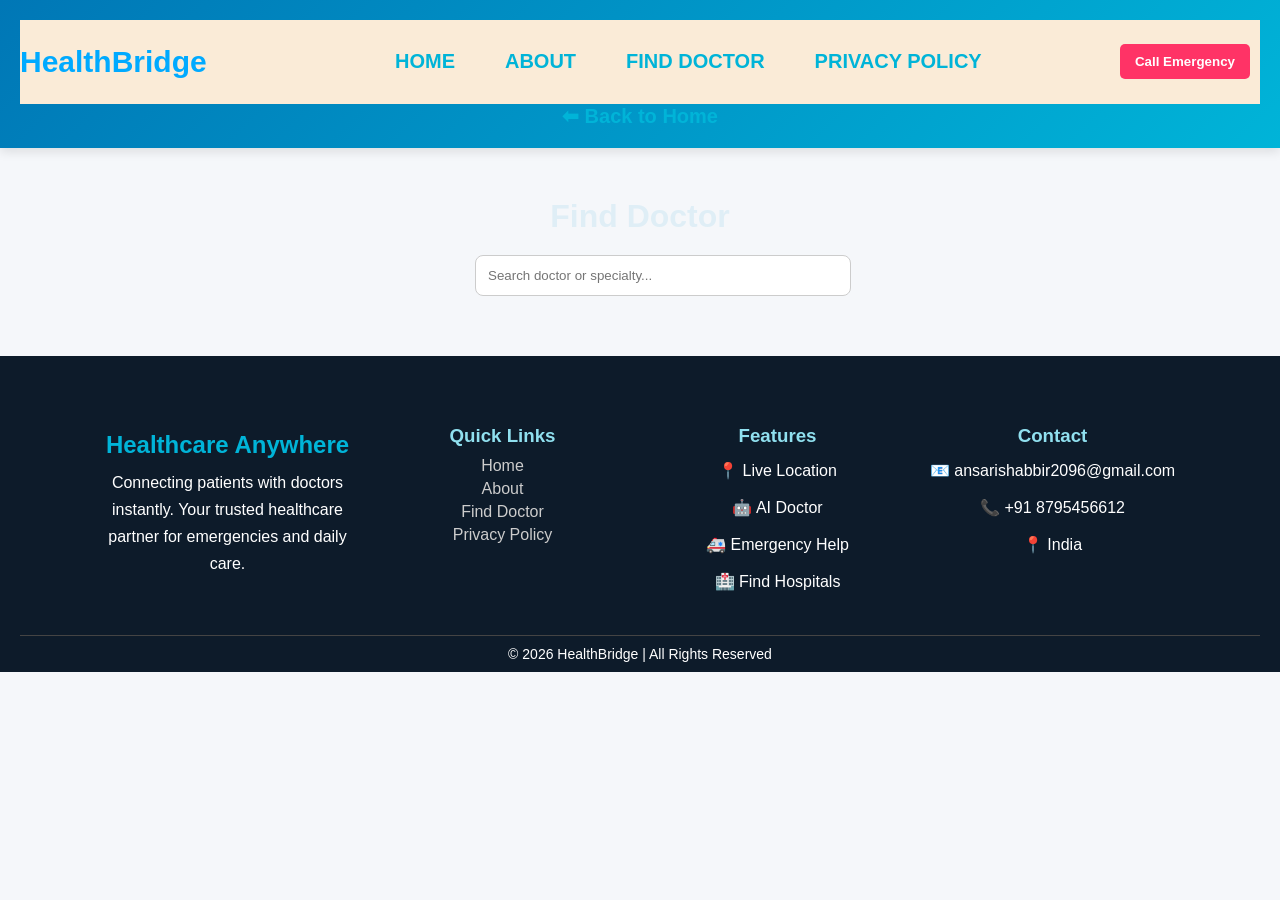
<file: finddoctor.html>
<!DOCTYPE html>
<html>
<head>
  <title>Find Doctor - HealthBridge</title>
  <link rel="stylesheet" href="style.css">
</head>

<body>

<header>
  <nav>
    <h2 class="logo">HealthBridge</h2>
    <ul>
      <li><a href="index.html" class="find-btn">Home</a></li>
      <li><a href="about.html" class="find-btn">About</a></li>
      <li><a href="finddoctor.html" class="find-btn">Find Doctor</a></li>
      <li><a href="privacypolicy.html" class="find-btn">Privacy Policy</a></li>
    </ul>
    <button class="emergency-btn" onclick="sendSOS()">Call Emergency</button>
  </nav>

  <a href="index.html">⬅ Back to Home</a>
</header>

<div class="search-container">
  <h1>Find Doctor</h1>

  <input type="text" id="searchDoctor" placeholder="Search doctor or specialty..." />

  <div id="dropdown" class="dropdown"></div>
</div>

<footer class="footer">
  <div class="footer-container">

    <div class="footer-col">
      <h2 class="footer-logo">Healthcare Anywhere</h2>
      <p>
        Connecting patients with doctors instantly. 
        Your trusted healthcare partner for emergencies and daily care.
      </p>
    </div>

    <div class="footer-col">
      <h3>Quick Links</h3>
      <a href="index.html">Home</a>
      <a href="about.html">About</a>
      <a href="finddoctor.html">Find Doctor</a>
      <a href="privacypolicy.html">Privacy Policy</a>
    </div>

    <div class="footer-col">
      <h3>Features</h3>
      <p>📍 Live Location</p>
      <p>🤖 AI Doctor</p>
      <p>🚑 Emergency Help</p>
      <p>🏥 Find Hospitals</p>
    </div>

    <div class="footer-col">
      <h3>Contact</h3>
      <p>📧 ansarishabbir2096@gmail.com</p>
      <p>📞 +91 8795456612</p>
      <p>📍 India</p>
    </div>

  </div>

  <div class="footer-bottom">
    © 2026 HealthBridge | All Rights Reserved
  </div>
</footer>

<script src="script.js"></script>

</body>
</html>
</file>
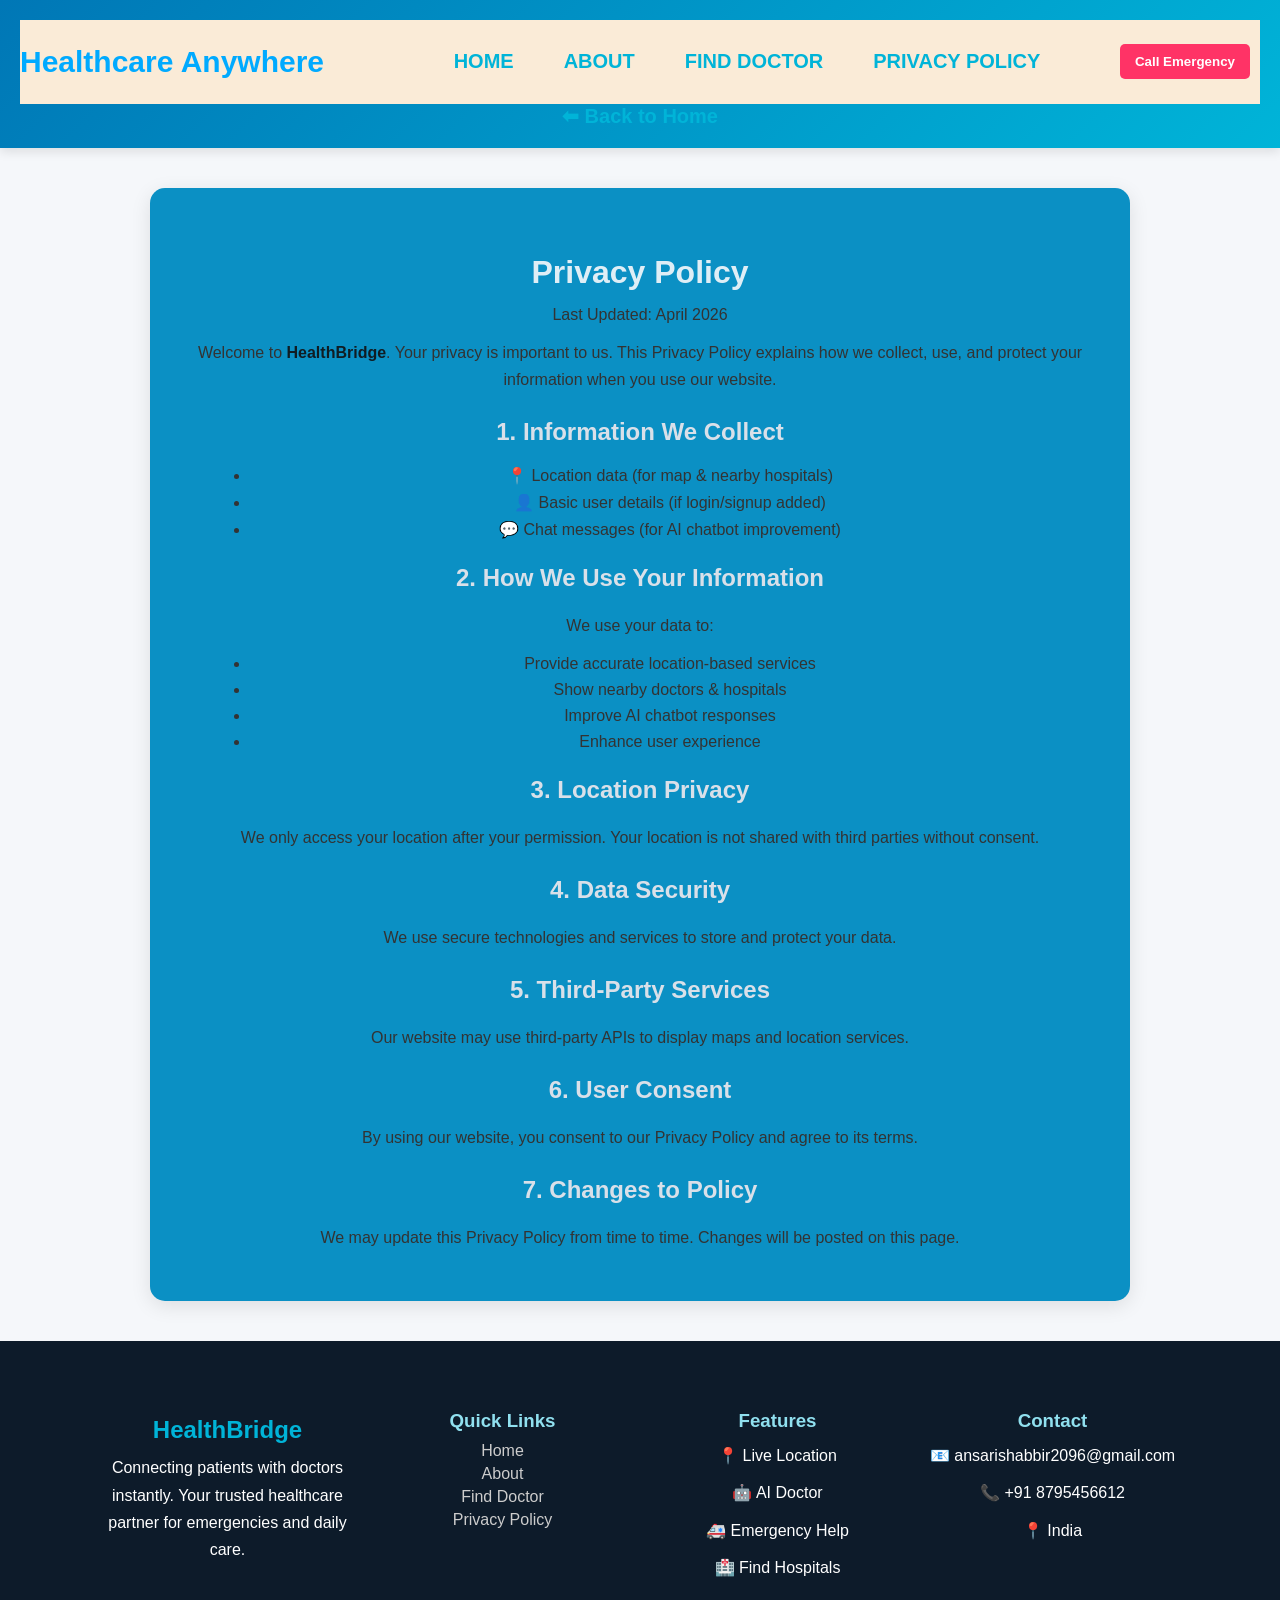
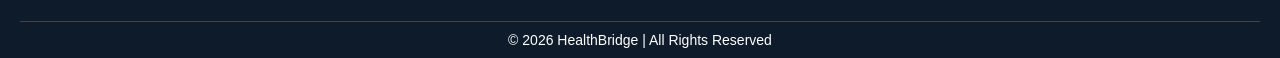
<file: privacypolicy.html>
<!DOCTYPE html>
<html>
<head>
  <title>Find Doctor - HealthBridge</title>
  <link rel="stylesheet" href="style.css">
</head>
<body>

<header>
  <nav>
    <h2 class="logo">Healthcare Anywhere</h2>
    <ul>
      <li><a href="index.html" class="find-btn">Home</a></li>
      <li><a href="about.html" class="find-btn">About</a></li>
      <li><a href="finddoctor.html" class="find-btn">Find Doctor</a></li>
      <li><a href="privacypolicy.html" class="find-btn">Privacy Policy</a></li>
    </ul>
    <button class="emergency-btn" onclick="sendSOS()">Call Emergency</button>
  </nav>
  <a href="index.html">⬅ Back to Home</a>
</header>

<section>

  <h1>Privacy Policy</h1>
  <p>Last Updated: April 2026</p>

  <p>
    Welcome to <b>HealthBridge</b>. Your privacy is important to us. This Privacy Policy explains how we collect, use, and protect your information when you use our website.
  </p>

  <h2>1. Information We Collect</h2>
  <ul>
    <li>📍 Location data (for map & nearby hospitals)</li>
    <li>👤 Basic user details (if login/signup added)</li>
    <li>💬 Chat messages (for AI chatbot improvement)</li>
  </ul>

  <h2>2. How We Use Your Information</h2>
  <p>We use your data to:</p>
  <ul>
    <li>Provide accurate location-based services</li>
    <li>Show nearby doctors & hospitals</li>
    <li>Improve AI chatbot responses</li>
    <li>Enhance user experience</li>
  </ul>

  <h2>3. Location Privacy</h2>
  <p>
    We only access your location after your permission. Your location is not shared with third parties without consent.
  </p>

  <h2>4. Data Security</h2>
  <p>
    We use secure technologies and services to store and protect your data.
  </p>

  <h2>5. Third-Party Services</h2>
  <p>
    Our website may use third-party APIs to display maps and location services.
  </p>

  <h2>6. User Consent</h2>
  <p>
    By using our website, you consent to our Privacy Policy and agree to its terms.
  </p>

  <h2>7. Changes to Policy</h2>
  <p>
    We may update this Privacy Policy from time to time. Changes will be posted on this page.
  </p>

</section>

<footer class="footer">
  <div class="footer-container">

    <div class="footer-col">
      <h2 class="footer-logo">HealthBridge</h2>
      <p>
        Connecting patients with doctors instantly. 
        Your trusted healthcare partner for emergencies and daily care.
      </p>
    </div>

    <div class="footer-col">
      <h3>Quick Links</h3>
      <a href="index.html">Home</a>
      <a href="about.html">About</a>
      <a href="finddoctor.html">Find Doctor</a>
      <a href="privacypolicy.html">Privacy Policy</a>
    </div>

    <div class="footer-col">
      <h3>Features</h3>
      <p>📍 Live Location</p>
      <p>🤖 AI Doctor</p>
      <p>🚑 Emergency Help</p>
      <p>🏥 Find Hospitals</p>
    </div>

    <div class="footer-col">
      <h3>Contact</h3>
      <p>📧 ansarishabbir2096@gmail.com</p>
      <p>📞 +91 8795456612</p>
      <p>📍 India</p>
    </div>

  </div>

  <div class="footer-bottom">
    © 2026 HealthBridge | All Rights Reserved
  </div>
</footer>

<script src="script.js"></script>

</body>
</html>
</file>
<file: style.css>
/* GLOBAL */
body {
  margin: 0;
  font-family: 'Segoe UI', Arial, sans-serif;
  background: #f5f7fa;
  color: #333;
  text-align: center;
}

/* HERO SECTION */
.hero {
  background: linear-gradient(135deg, #f0f4f8, #ffffff);
  padding: 20px 50px;
}

/* NAVBAR */
nav {
  display: flex;
  justify-content: space-between;
  align-items: center;
  background-color: antiquewhite;
}

.logo {
  color: #00aaff;
  font-size: 30px;
  font-weight: bold;
}

nav ul {
  display: flex;
  list-style: none;
  gap: 50px;
  text-transform: uppercase;
  font-weight: bold;
}

nav ul li {
  cursor: pointer;
}

/* ABOUT */
.about-section {
  padding: 60px 20px;
  background: #ffffff;
}

.about-container {
  display: flex;
  align-items: center;
  justify-content: space-between;
  max-width: 1100px;
  margin: auto;
  gap: 40px;
}

.about-text {
  flex: 1;
}

.about-text h2 {
  font-size: 32px;
  margin-bottom: 15px;
}

.about-text span {
  color: #0077b6;
}

.about-text p {
  color: #555;
  margin-bottom: 20px;
}

.about-features div {
  margin: 8px 0;
  color: #333;
}

.about-btn {
  margin-top: 15px;
  padding: 10px 20px;
  background: #0077b6;
  color: white;
  border: none;
  border-radius: 6px;
  cursor: pointer;
}

.about-img img {
  width: 300px;
}

/* Responsive */
@media(max-width:768px){
  .about-container {
    flex-direction: column;
    text-align: center;
  }
}

/* BUTTONS */
button {
  margin: 10px;
  padding: 12px 20px;
  border: none;
  background: white;
  color: #007bff;
  font-weight: bold;
  border-radius: 25px;
  cursor: pointer;
  transition: 0.3s;
}

button:hover {
  background: #007bff;
  color: white;
}

.emergency-btn {
  background: #ff3366;
  color: white;
  border-radius: 5px;
  padding: 10px 15px;
}

/* HERO CONTENT */
.hero-content {
  display: flex;
  justify-content: space-between;
  align-items: center;
  margin-top: 40px;
}

.text h1 {
  font-size: 36px;
  line-height: 1.4;
}

.text span {
  color: #00aaff;
}

.text p {
  margin: 15px 0;
}

/* SEARCH */
.search-box {
  display: flex;
  gap: 10px;
  margin-top: 20px;
}

.search-box input {
  padding: 10px;
  border-radius: 8px;
  border: 1px solid #ccc;
}

.search-box button {
  padding: 10px 15px;
  background: #00aaff;
  color: white;
  border-radius: 8px;
}

/* IMAGE */
.image img {
  width: 600px;
  height: 300px;
}

/* FEATURES */
.features {
  display: grid;
  grid-template-columns: repeat(auto-fit, minmax(150px, 1fr));
  gap: 20px;
  padding: 30px;
}

.card {
  background: white;
  padding: 20px;
  border-radius: 15px;
  box-shadow: 0 5px 15px rgba(0,0,0,0.1);
  font-size: 16px;
  transition: 0.3s;
}

.card:hover {
  transform: translateY(-5px);
}

/* MAP */
#map {
  height: 300px;
  width: 90%;
  margin: 20px auto;
  border-radius: 15px;
  box-shadow: 0 5px 15px rgba(0,0,0,0.2);
}

/* EMERGENCY */
section:nth-of-type(3) {
  background: #ff4d4d;
  color: white;
  padding: 20px;
  border-radius: 20px;
  margin: 20px;
}

/* INPUT */
input {
  padding: 12px;
  border-radius: 10px;
  border: none;
  margin: 10px;
  width: 200px;
}

/* CHAT */
#chatBox {
  height: 200px;
  overflow-y: auto;
  background: white;
  border-radius: 10px;
  margin: 10px;
  padding: 10px;
  box-shadow: 0 3px 10px rgba(0,0,0,0.1);
  text-align: left;
}

/* FOOTER */
.footer {
  background: #0d1b2a;
  color: #fff;
  padding: 40px 20px 10px;
  margin-top: 40px;
}

.footer-container {
  display: flex;
  justify-content: space-between;
  flex-wrap: wrap;
  max-width: 1100px;
  margin: auto;
}

.footer-col {
  flex: 1;
  min-width: 220px;
  margin: 10px;
}

.footer-logo {
  color: #00b4d8;
  margin-bottom: 10px;
}

.footer-col h3 {
  margin-bottom: 10px;
  color: #90e0ef;
}

.footer-col a {
  display: block;
  color: #ccc;
  text-decoration: none;
  margin: 5px 0;
}

.footer-col a:hover {
  color: #fff;
}

.footer-bottom {
  text-align: center;
  border-top: 1px solid #444;
  margin-top: 20px;
  padding-top: 10px;
  font-size: 14px;
}

/* FIND DOCTOR */
.search-container {
  width: 350px;
  margin: 50px auto;
  position: relative;
}

#searchDoctor {
  width: 100%;
  padding: 12px;
  border-radius: 8px;
  border: 1px solid #ccc;
}

.dropdown {
  position: absolute;
  width: 100%;
  background: white;
  border: 1px solid #ccc;
  border-radius: 8px;
  max-height: 250px;
  overflow-y: auto;
  display: none;
  z-index: 100;
}

.dropdown-item {
  padding: 10px;
  border-bottom: 1px solid #eee;
  cursor: pointer;
}

.dropdown-item:hover {
  background: #f0f0f0;
}

.dropdown-item h4 {
  margin: 5px 0;
}

.call-btn {
  background: red;
  color: white;
  border: none;
  padding: 5px 10px;
  border-radius: 5px;
  margin-top: 5px;
}

/* PRIVACY */
header {
  background: linear-gradient(135deg, #0077b6, #00b4d8);
  color: white;
  padding: 20px;
  text-align: center;
  font-size: 20px;
  font-weight: bold;
  box-shadow: 0 4px 10px rgba(0,0,0,0.1);
}

section {
  background: rgb(11, 144, 196);
  margin: 40px auto;
  padding: 40px;
  max-width: 900px;
  border-radius: 15px;
  box-shadow: 0 5px 20px rgba(0,0,0,0.1);
}

h1 {
  font-size: 32px;
  margin-bottom: 10px;
  color: #dfeef6;
}

h2 {
  margin-top: 25px;
  color: #d9e0e9;
}

p {
  line-height: 1.7;
  margin: 10px 0;
}

ul {
  margin-left: 20px;
}

ul li {
  margin: 8px 0;
}

b {
  color: #101c23;
}

a {
  color: #00b4d8;
  text-decoration: none;
}

a:hover {
  text-decoration: underline;
}

/* RESPONSIVE */
@media(max-width: 768px) {
  section {
    padding: 20px;
    margin: 20px;
  }

  h1 {
    font-size: 26px;
  }
}
</file>
